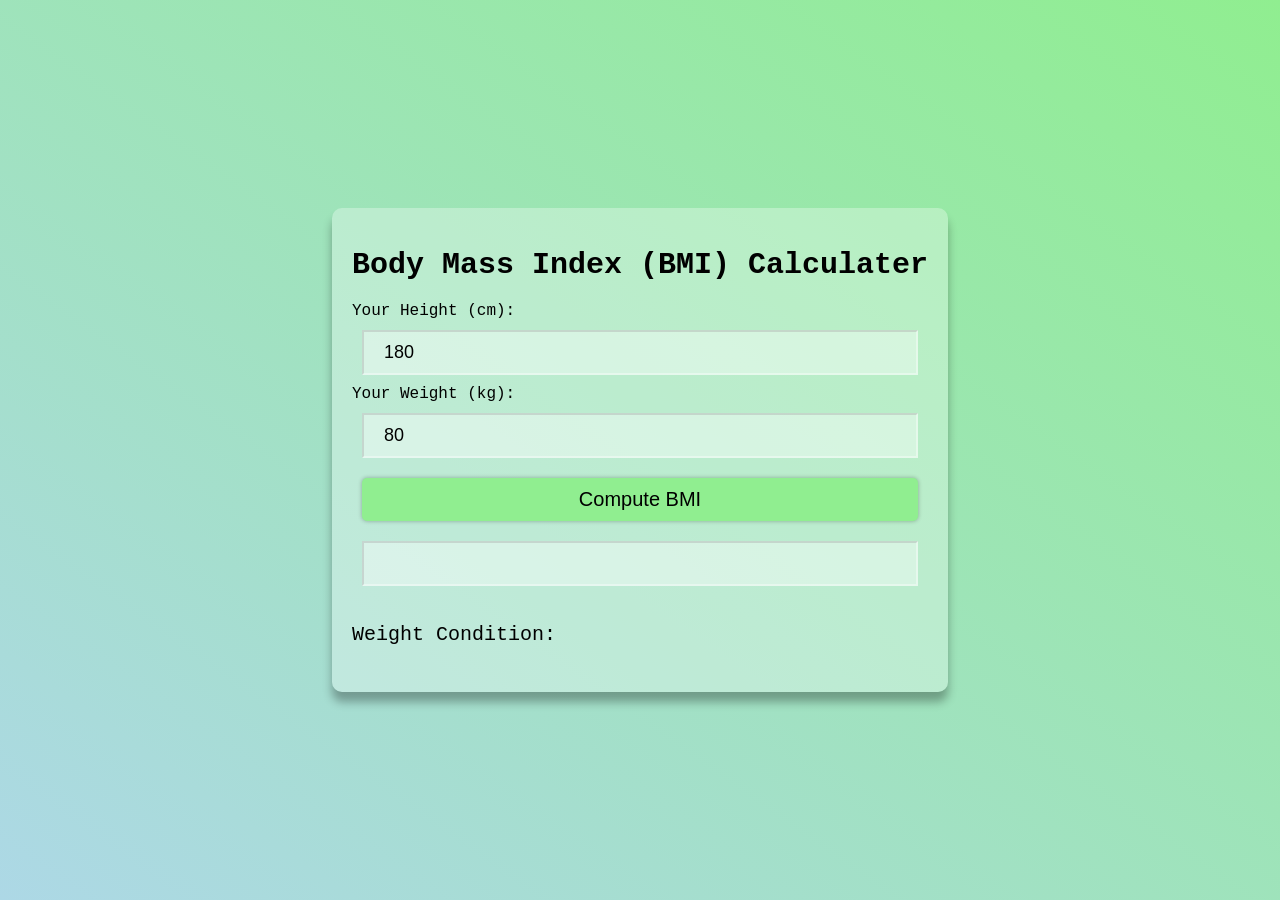
<file: Projects/BMI-Calculator/index.html>
<!DOCTYPE html>
<html lang="en">

<head>
    <meta charset="UTF-8">
    <meta name="viewport" content="width=device-width, initial-scale=1.0">
    <title>BMI Calculater</title>
    <link rel="icon" href="./bmi.png">

    <link rel="stylesheet" href="style.css">
</head>

<body>
    <div class="container">
        <h1 class="heading"> Body Mass Index (BMI) Calculater</h1>
        Your Height (cm):
        <input type="number" class="input" id="height" value="180" placeholder="Enter your height in cm">
        Your Weight (kg):
        <input type="number" class="input" id="weight" value="80" placeholder="Enter your weight in kg">
        <button class="btn" id="btn">Compute BMI</button>
        <input disabled type="text" class="input" id="bmi-result">
        <h4 class="info-text">Weight Condition:
            <span id="weight-condition"></span>
        </h4>
    </div>


    <script src="index.js"></script>
</body>

</html>
</file>
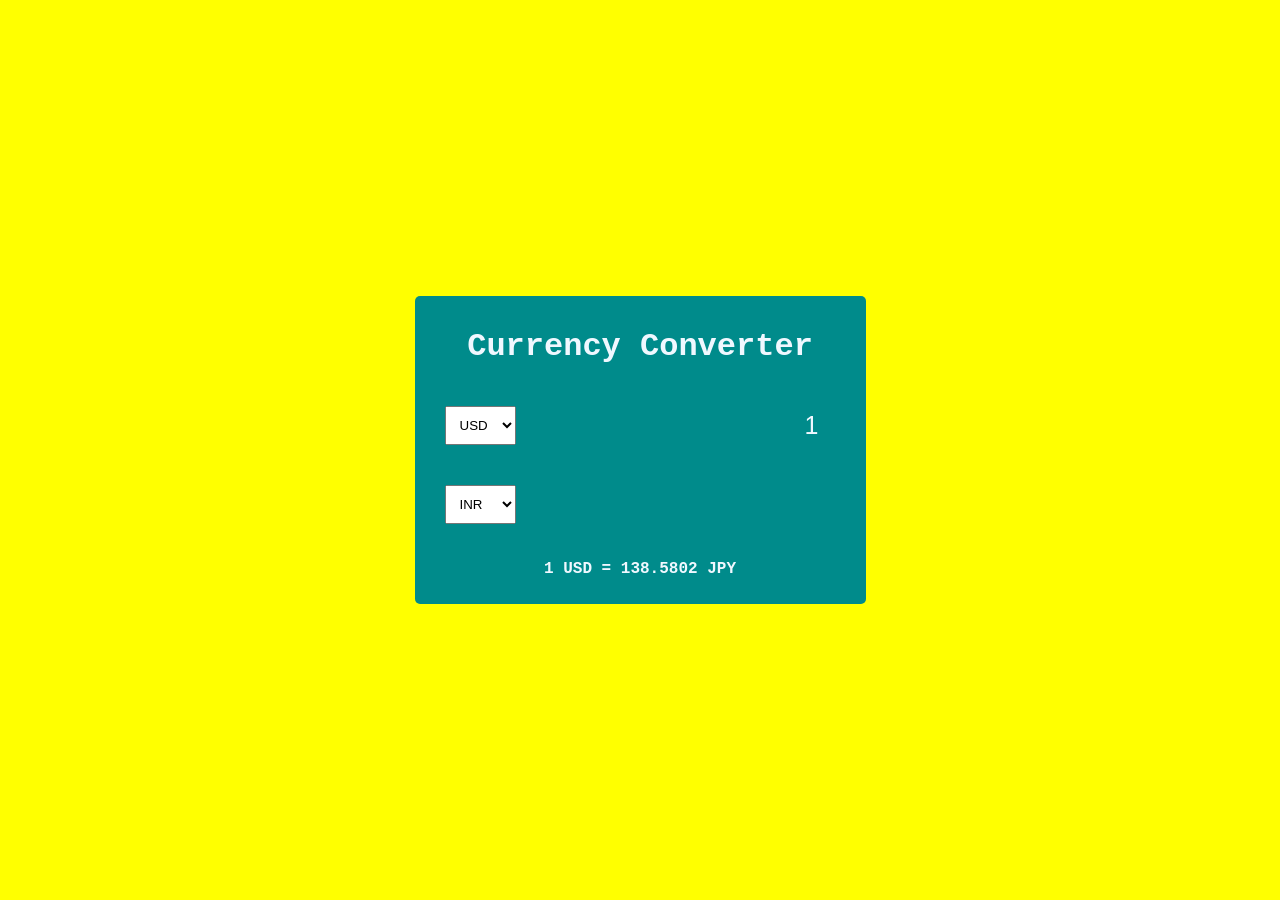
<file: Projects/Currency-Converter/index.html>
<!DOCTYPE html>
<html lang="en">

<head>
    <meta charset="UTF-8">
    <meta http-equiv="X-UA-Compatible" content="IE=edge">
    <meta name="viewport" content="width=device-width, initial-scale=1.0">
    <title>Currency Converter</title>
    <link rel="stylesheet" href="./style.css">
</head>

<body>
    <div class="container">
        <h1>Currency Converter</h1>
        <div class="currency-container">
            <select id="currency-first">
                <option value="AUD">AUD</option>
                <option value="CAD">CAD</option>
                <option value="EUR">EUR</option>
                <option value="GBR">GBR</option>
                <option value="INR">INR</option>
                <option value="JPY">JPY</option>
                <option value="USD" selected>USD</option>
            </select>
            <input type="number" id="worth-first" value="1" min="0">
        </div>
        <div class="currency-container">
            <select id="currency-second">
                <option value="AUD">AUD</option>
                <option value="CAD">CAD</option>
                <option value="EUR">EUR</option>
                <option value="GBR">GBR</option>
                <option value="INR" selected>INR</option>
                <option value="JPY">JPY</option>
                <option value="USD">USD</option>
            </select>
            <input type="number" id="worth-second" disabled>
        </div>
        <p class="exchange-rate" id="exchange-rate">1 USD = 138.5802 JPY</p>
    </div>
    <script src="./index.js"></script>
</body>

</html>
</file>
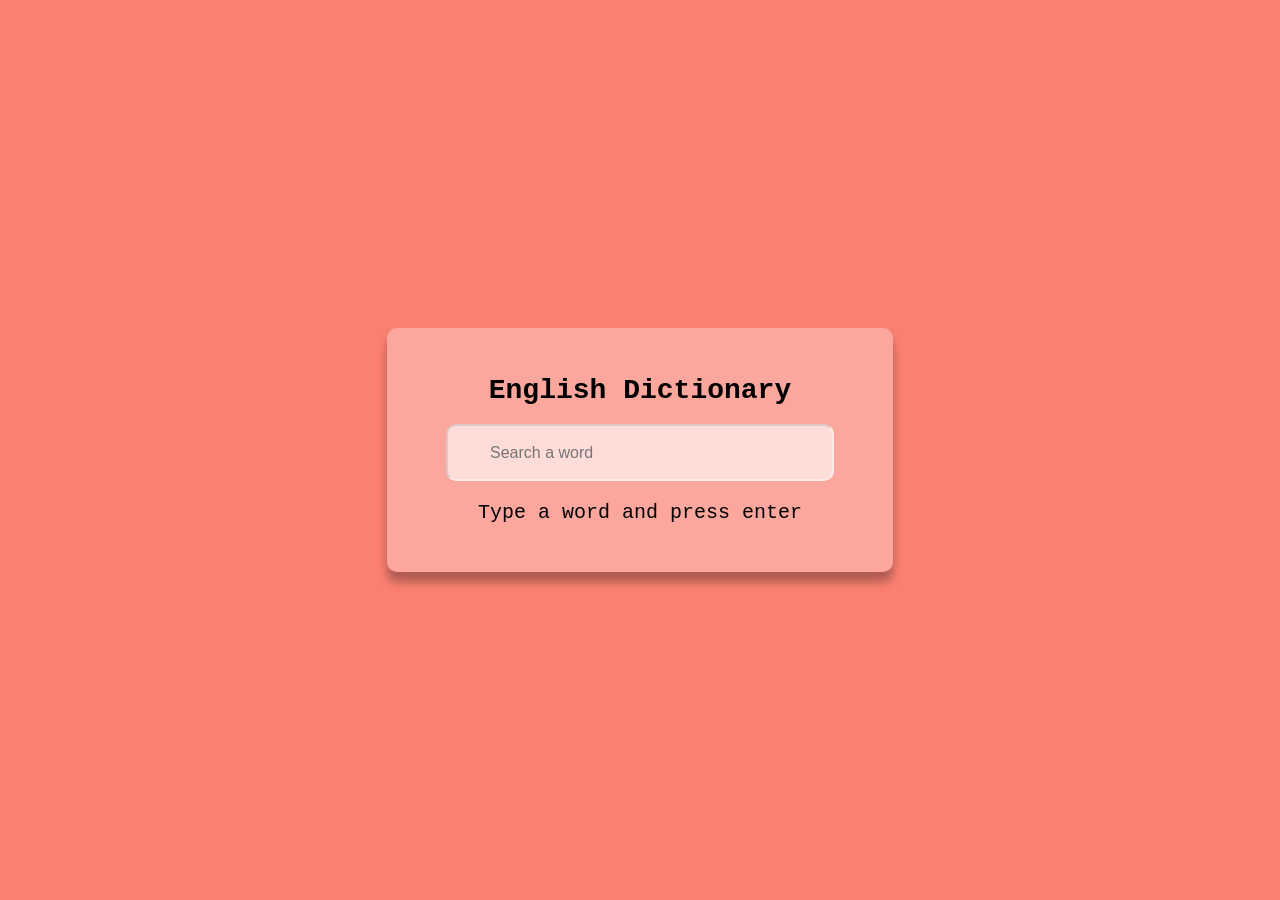
<file: Projects/English-Dictionary/index.html>
<!DOCTYPE html>
<html lang="en">

<head>
    <meta charset="UTF-8">
    <meta http-equiv="X-UA-Compatible" content="IE=Edge">
    <meta name="viewport" content="width=device-width, initial-scale=1.0">
    <link rel="icon" type="image/png" href="webpage-icon.png">
    <title>English Dictionary</title>
    <link rel="stylesheet" href="style.css">
</head>

<body>
    <div class="container">
        <h1 class="heading">English Dictionary</h1>
        <input placeholder="Search a word" type="text" class="input" id="input">
        <p class="info-text" id="info-text">Type a word and press enter</p>
        <div class="meaning-container" id="meaning-container">
            <p>Word Title: <span class="title" id="title">_____</span></p>
            <p>Word Meaning: <span class="meaning" id="meaning">_____</span></p>
        </div>
        <!-- NEW -->
        <button id="audio-btn" style="display:none;">🔊 Play Pronunciation</button>
        <audio id="audio-player"></audio>
    </div>
    </div>
    <script src="index.js"></script>
</body>

</html>
</file>
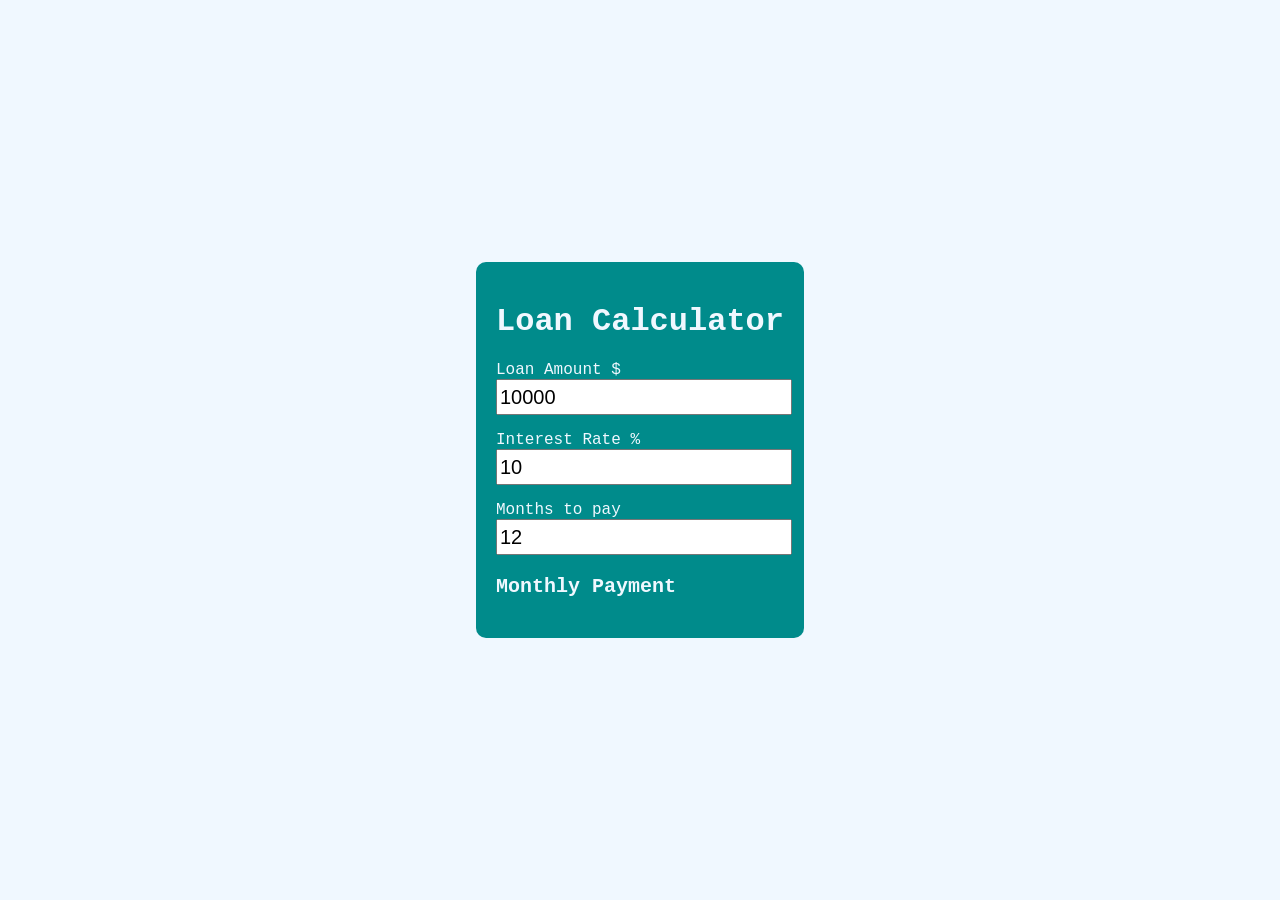
<file: Projects/Loan-Calculator/index.html>
<!DOCTYPE html>
<html lang="en">

<head>
    <meta charset="UTF-8">
    <meta name="viewport" content="width=device-width, initial-scale=1.0">
    <title>Loan Calculator</title>
    <link rel="stylesheet" href="./style.css">
</head>

<body>
    <div class="container">
        <h1>Loan Calculator</h1>
        <p>Loan Amount $
            <input class="input" onchange="calculateLoan()" type="number" id="loan-amount" min="1" max="500000"
                value="10000">
        </p>
        <p>Interest Rate %
            <input class="input" onchange="calculateLoan()" type="number" id="interest-rate" min="0" max="100"
                value="10" step=".1">
        </p>
        <p>Months to pay
            <input class="input" onchange="calculateLoan()" type="number" id="months-to-pay" min="6" max="48"
                value="12">
        </p>

        <p class="payment" id="payment">Monthly Payment</p>
    </div>
</body>
<script src="./index.js"></script>

</html>
</file>
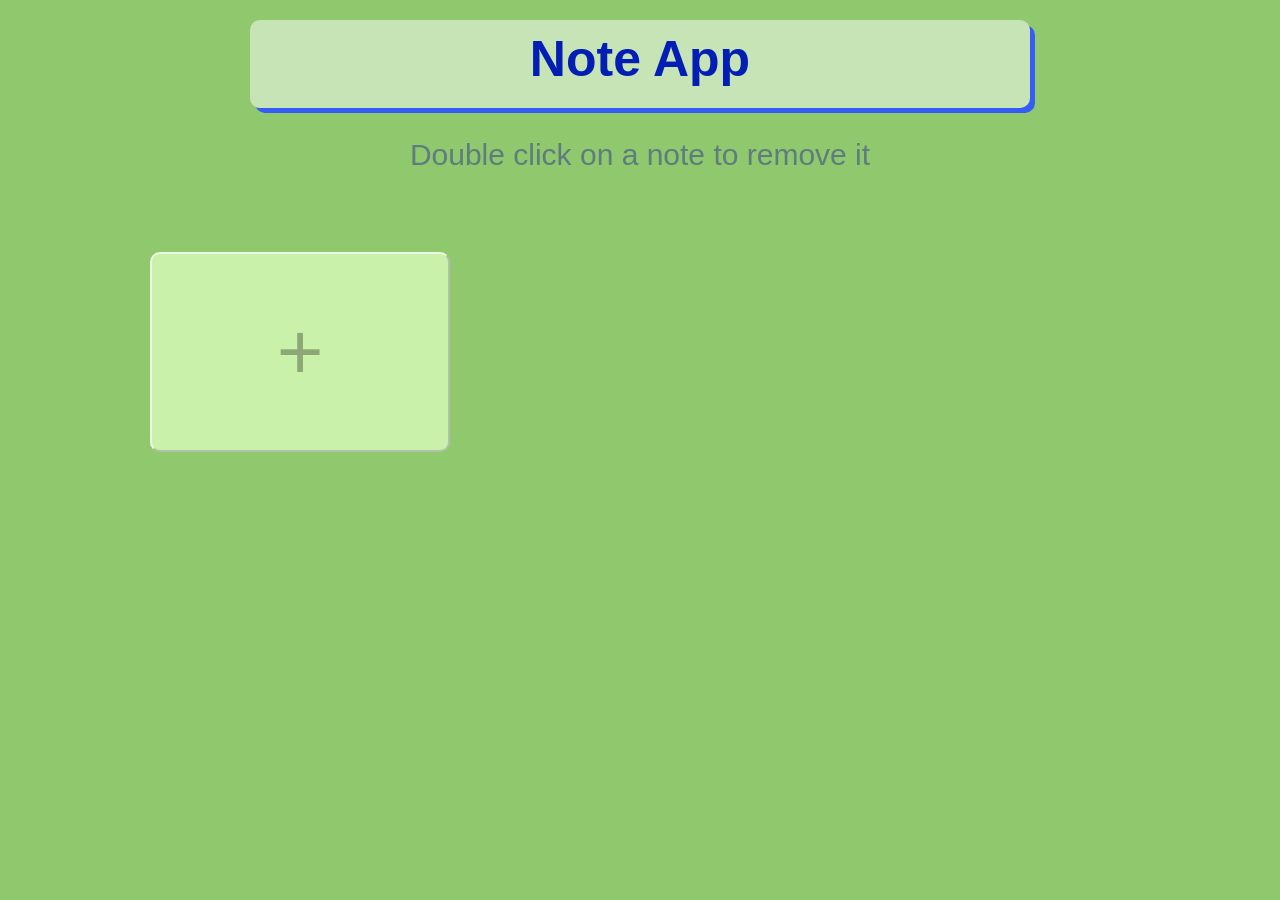
<file: Projects/Note-App/index.html>
<!DOCTYPE html>
<html lang="en">

<head>
    <meta charset="UTF-8">
    <meta name="viewport" content="width=device-width, initial-scale=1.0">
    <meta http-equiv="X-UA-Compatible" content="IE=edge">
    <title>Note App</title>

    <link rel="icon" href="./note-icon.png">
    <link rel="stylesheet" href="./style.css">
    <script src="./index.js" defer></script>
</head>

<body>
    <h1 class="heading">Note App</h1>
    <p class="info-text">Double click on a note to remove it</p>

    <div class="app" id="app">
        <button class="btn" id="btn" aria-label="Add note">+</button>
    </div>
</body>

</html>
</file>
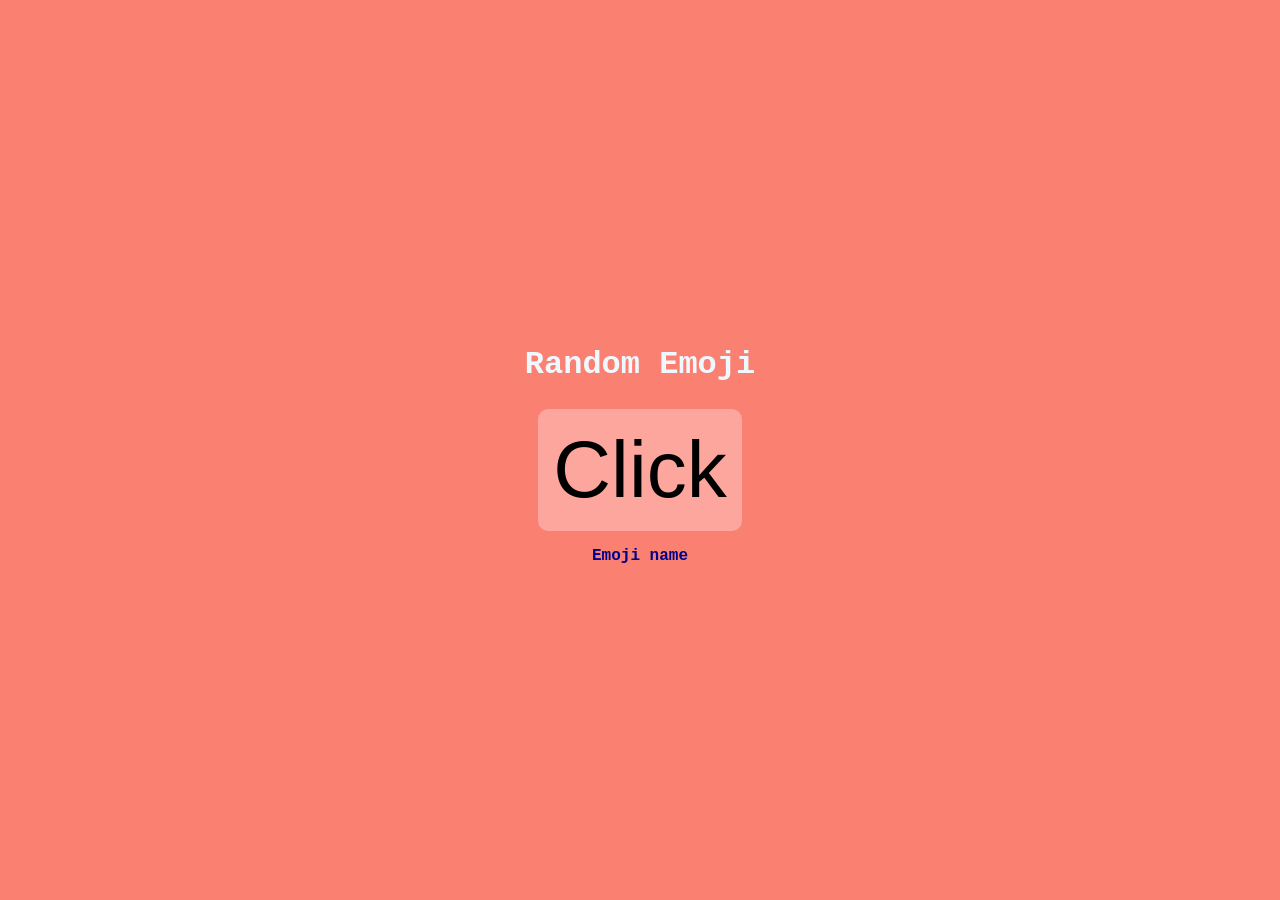
<file: Projects/Random-Emoji/index.html>
<!DOCTYPE html>
<html lang="en">

<head>
    <meta charset="UTF-8">
    <meta name="viewport" content="width=device-width, initial-scale=1.0">
    <title>Random Emoji</title>
    <link rel="stylesheet" href="./style.css">
</head>

<body>
    <h2>Random Emoji</h2>
    <div class="section">
        <button class="btn" id="btn">Click</button>
        <p class="emoji-name" id="emoji-name">Emoji name</p>
    </div>
</body>
<script src="./index.js"></script>

</html>
</file>
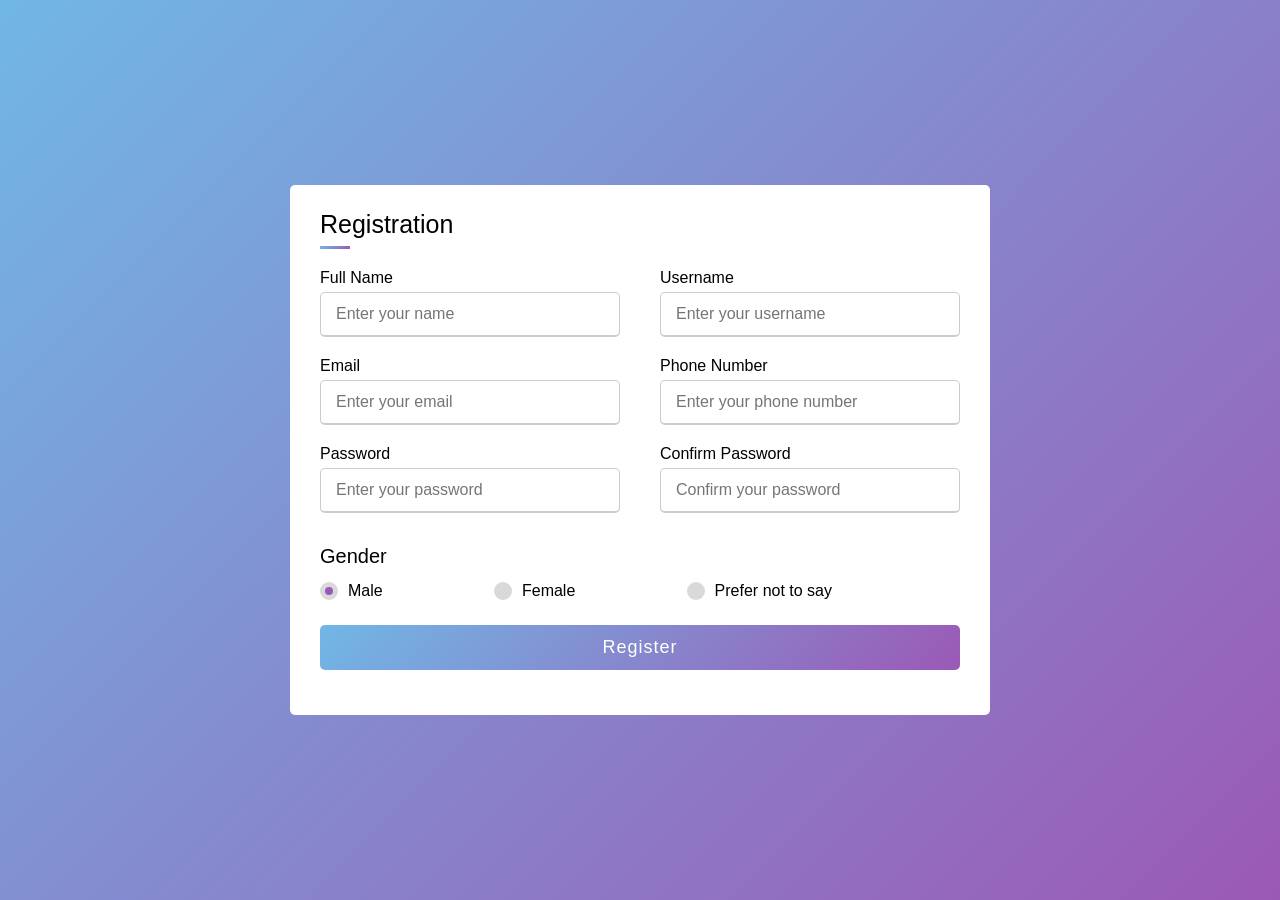
<file: Projects/Registration-Form/index.html>
<!DOCTYPE html>
<html lang="en" dir="ltr">

<head>
    <meta charset="UTF-8">
    <meta name="viewport" content="width=device-width, initial-scale=1.0">
    <title>Responsive Registration Form | Ahmed Hussain</title>
    <link rel="stylesheet" href="style.css">
</head>

<body>
    <div class="container">
        <div class="title">Registration</div>
        <form action="#">
            <div class="user-details">
                <div class="input-box">
                    <span class="details">Full Name</span>
                    <input type="text" placeholder="Enter your name" required>
                </div>
                <div class="input-box">
                    <span class="details">Username</span>
                    <input type="text" placeholder="Enter your username" required>
                </div>
                <div class="input-box">
                    <span class="details">Email</span>
                    <input type="email" placeholder="Enter your email" required>
                </div>
                <div class="input-box">
                    <span class="details">Phone Number</span>
                    <input type="tel" placeholder="Enter your phone number" required>
                </div>
                <div class="input-box">
                    <span class="details">Password</span>
                    <input type="password" placeholder="Enter your password" required>
                </div>
                <div class="input-box">
                    <span class="details">Confirm Password</span>
                    <input type="password" placeholder="Confirm your password" required>
                </div>
            </div>

            <div class="gender-details">
                <span class="gender-title">Gender</span>

                <input type="radio" name="gender" id="dot-1" checked>
                <input type="radio" name="gender" id="dot-2">
                <input type="radio" name="gender" id="dot-3">

                <div class="category">
                    <label for="dot-1">
                        <span class="dot one"></span>
                        <span class="gender">Male</span>
                    </label>
                    <label for="dot-2">
                        <span class="dot two"></span>
                        <span class="gender">Female</span>
                    </label>
                    <label for="dot-3">
                        <span class="dot three"></span>
                        <span class="gender">Prefer not to say</span>
                    </label>
                </div>
            </div>

            <div class="button">
                <input type="submit" value="Register">
            </div>
        </form>
    </div>
</body>

</html>
</file>
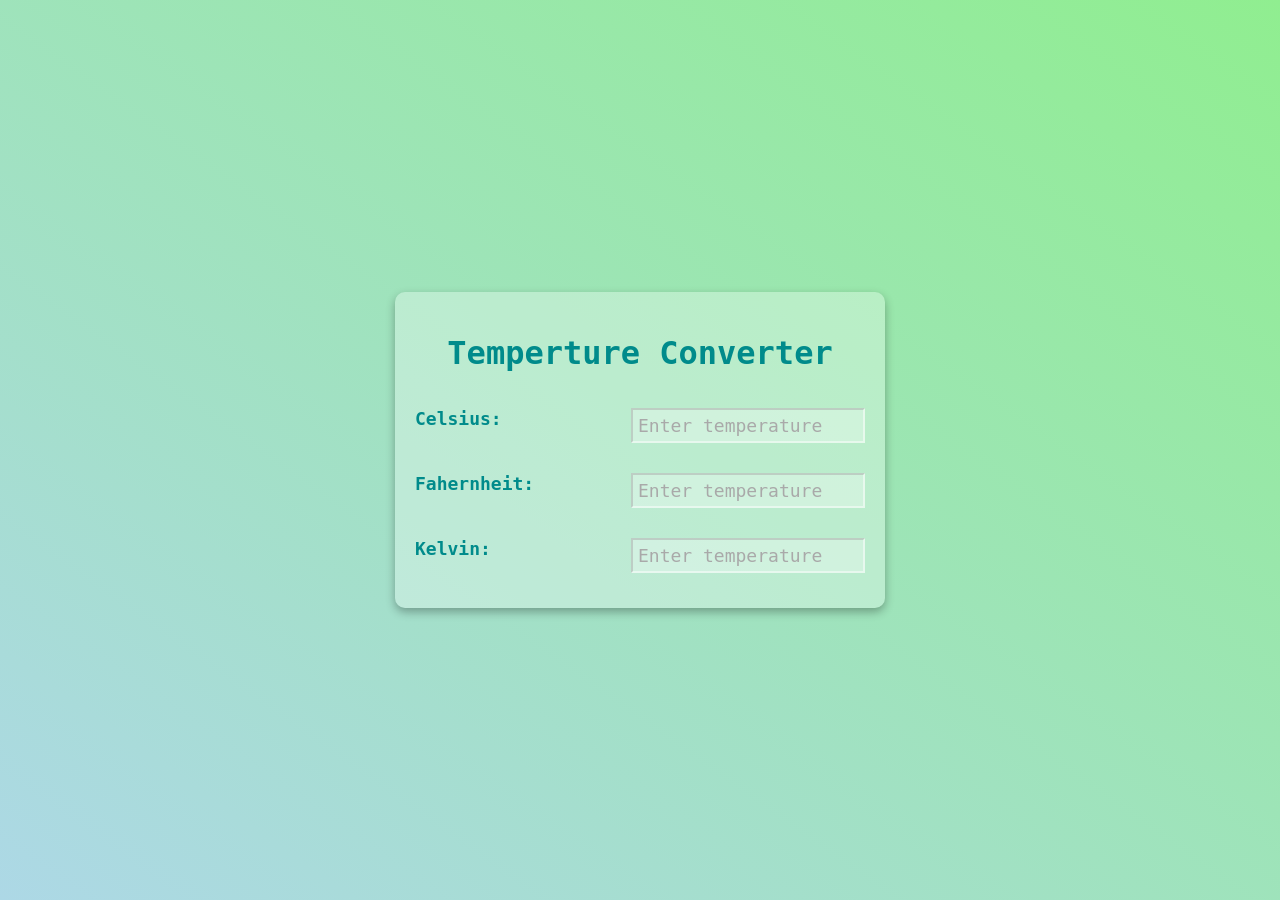
<file: Projects/Temperature-Converter/index.html>
<!DOCTYPE html>
<html lang="en">

<head>
    <meta charset="UTF-8">
    <meta name="viewport" content="width=device-width, initial-scale=1.0">
    <title>Temperature Converter</title>
    <link rel="stylesheet" href="./style.css">
</head>

<body>
    <div class="container">
        <h1 class="heading">Temperture Converter</h1>
        <div class="temp-container">
            <label for="celsius">Celsius:</label>
            <input onchange="computeTemp(event)" type="number" name="celsius" id="celsius"
                placeholder="Enter temperature" class="input">
        </div>
        <div class="temp-container">
            <label for="fahernheit">Fahernheit:</label>
            <input onchange="computeTemp(event)" type="number" name="fahrenhit" id="fahrenheit"
                placeholder="Enter temperature" class="input">
        </div>
        <div class="temp-container">
            <label for="celsius">Kelvin:</label>
            <input onchange="computeTemp(event)" type="number" name="kelvin" id="kelvin" placeholder="Enter temperature"
                class="input">
        </div>
    </div>

    <script src="index.js"></script>
</body>

</html>
</file>
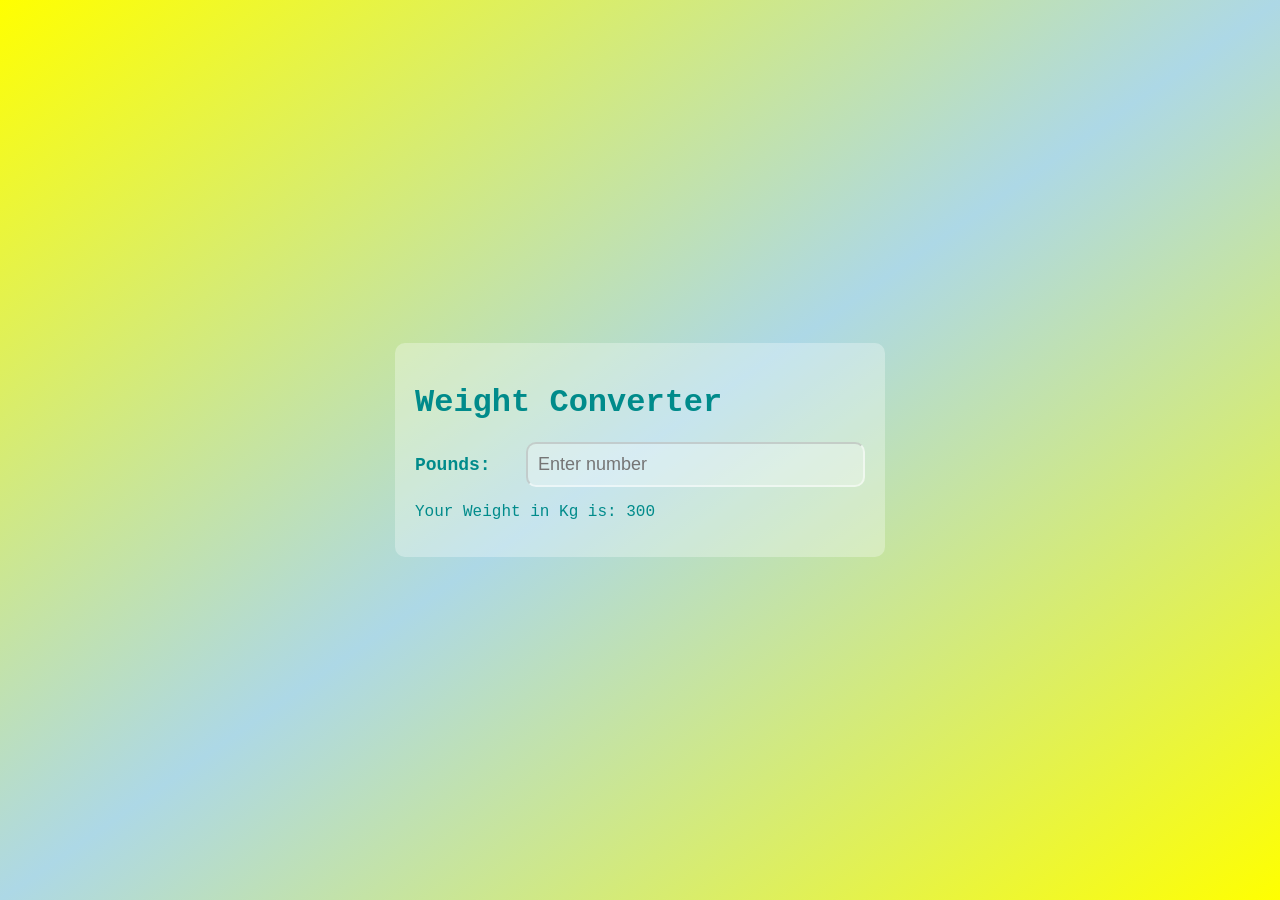
<file: Projects/Weight-Converter/index.html>
<!DOCTYPE html>
<html lang="en">

<head>
    <meta charset="UTF-8">
    <meta name="viewport" content="width=device-width, initial-scale=1.0">
    <title>Weight Converter</title>
    <link rel="stylesheet" href="./style.css">
</head>

<body>
    <div class="container">
        <h1 class="heading">Weight Converter</h1>
        <div class="input-container">
            <label for="pounds">Pounds:</label>
            <input type="number" id="input" class="input" step=".1" placeholder="Enter number">
        </div>
        <p>Your Weight in Kg is: <span id="result">300</span></p>
        <p class="error" id="error"></p>
    </div>
    <script src="./index.js"></script>
</body>

</html>
</file>
<file: Projects/BMI-Calculator/style.css>
body {
    margin: 0;
    background: linear-gradient(to left bottom, lightgreen, lightblue);
    display: flex;
    min-height: 100vh;
    justify-content: center;
    align-items: center;
    font-family: 'Courier New', Courier, monospace;
}

.container {
    background-color: rgba(255, 255, 255, .3);
    padding: 20px;
    display: flex;
    flex-direction: column;
    border-radius: 10px;
    box-shadow: 0 10px 10px rgba(0, 0, 0, .3);
    margin: 5px;
}

.heading {
    font-size: 30px;
}

.input {
    padding: 10px 20px;
    font-size: 18px;
    background-color: rgba(255, 255, 255, .4);
    border-color: rgba(255, 255, 255, .4);
    margin: 10px;
}

.btn {
    background-color: lightgreen;
    border: none;
    padding: 10px 20px;
    border-radius: 5px;
    margin: 10px;
    font-size: 20px;
    box-shadow: 0 0 4px rgba(0, 0, 0, .3);
    cursor: pointer;
}

.btn:hover {
    box-shadow: 0 0 8px rgba(0, 0, 0, .3);
    transition: all 300ms ease;
}

.info-text {
    font-size: 20px;
    font-weight: 500;
}
</file>
<file: Projects/Currency-Converter/style.css>
body {
    background-color: yellow;
    display: flex;
    height: 100vh;
    justify-content: center;
    align-items: center;
    font-family: 'Courier New', Courier, monospace;
    margin: 0%;
    padding: 0%;
}

.container {
    background-color: darkcyan;
    color: aliceblue;
    padding: 10px;
    border-radius: 5px;
    text-align: center;
}

.currency-container {
    padding: 20px;
    display: flex;
    justify-content: space-between;
}

.currency-container select {
    padding: 10px;
}

.currency-container input {
    border: 0;
    background: transparent;
    font-size: 25px;
    text-align: right;
    color: aliceblue;
}


.exchange-rate {
    font-size: 16px;
    font-weight: 600;
}


select:focus,
input:focus {
    outline: 0;
}
</file>
<file: Projects/English-Dictionary/style.css>
body {
    margin: 0;
    display: flex;
    min-height: 100vh;
    justify-content: center;
    align-items: center;
    background-color: salmon;
    font-family: 'Courier New', Courier, monospace;
}

.container {
    background-color: rgb(255, 255, 255, 0.3);
    padding: 28px;
    border-radius: 10px;
    box-shadow: 0 10px 10px rgba(0, 0, 0, 0.3);
    width: 90%;
    margin: 10px;
    max-width: 450px;
    text-align: center;
    font-size: 20px;
    font-weight: 500;
}

.heading {
    font-size: 28px;
}

.input {
    height: 53px;
    width: 300px;
    background-color: rgb(255, 255, 255, .6);
    border-color: rgb(255, 255, 255, .4);
    font-size: 16px;
    padding: 0 42px;
    border-radius: 10px;

}

.meaning-container {
    display: none;
}
</file>
<file: Projects/Loan-Calculator/style.css>
body {
    margin: 0;
    padding: 0;
    background-color: aliceblue;
    min-height: 100vh;
    display: flex;
    justify-content: center;
    align-items: center;
    flex-direction: column;
    font-family: 'Courier New', Courier, monospace;

}

.container {
    background-color: darkcyan;
    color: aliceblue;
    padding: 20px;
    border-radius: 10px;

}


input {
    width: 100%;
    font-size: 20px;
    height: 30px;
}

.payment {
    font-weight: 600;
    font-size: 20px;
}
</file>
<file: Projects/Note-App/style.css>
body {
    margin: 0;
    background-color: rgba(117, 188, 73, 0.8);
    font-family: 'Franklin Gothic Medium', 'Arial Narrow', Arial, sans-serif;
}

.heading {
    color: rgb(3, 30, 180);
    text-align: center;
    padding-top: 10px;
    font-size: 50px;
    background-color: rgba(255, 255, 255, .5);

    margin: 20px 250px;
    padding-left: 5px;
    padding-right: 5px;
    padding-bottom: 20px;
    align-items: center;
    border-radius: 10px;
    box-shadow: 5px 5px rgb(53, 92, 246);

}

.info-text {
    color: rgb(23, 11, 155);
    text-align: center;
    font-size: 30px;
    opacity: 0.4;
}

.app {
    display: grid;
    grid-template-columns: repeat(auto-fill, 300px);
    gap: 40px;
    justify-content: center;
    padding: 50px;
}

.note::placeholder {
    color: rgb(11, 15, 11);
    font-style: italic;
    font-family: 'Franklin Gothic Medium', 'Arial Narrow', Arial, sans-serif;
    font-size: medium;
    opacity: 0.3;
}

.note {
    padding: 17px;
    border-radius: 15px;
    resize: none;
    box-shadow: 5px 5px 5px rgb(84, 75, 223);
    font-size: 18px;
    height: 200px;
    color: rgb(1, 1, 105);
    border: none;
    outline: none;
    background-color: rgba(255, 255, 255, .5);
    box-sizing: border-box;
}

.note:hover,
.note:focus {
    box-shadow: 0 0 20px rgba(247, 227, 0, 0.763);
    transition: all 300ms ease;
}

.btn {
    height: 200px;
    border-color: rgba(251, 255, 254, 0.7);
    border-radius: 10px;
    background-color: rgba(209, 245, 176, 0.902);
    font-size: 80px;
    font-weight: 900px;
    color: rgba(0, 0, 0, 0.3);
    cursor: pointer;
}

.btn:hover {
    background: rgba(255, 255, 255, 0.687);
    color: rgba(0, 0, 0, 0.6);
    transition: all 300 ease;
}
</file>
<file: Projects/Random-Emoji/style.css>
body {
    padding: 0;
    margin: 0;
    background-color: salmon;
    display: flex;
    flex-direction: column;
    height: 100vh;
    justify-content: center;
    align-items: center;
    font-family: 'Courier New', Courier, monospace;
}


h2 {
    font-size: 2rem;
    color: aliceblue;
}

.section {
    text-align: center;
}


.btn {
    font-size: 5rem;
    border: none;
    background-color: rgba(255, 255, 255, 0.3);
    border-radius: 10px;
    padding: 15px;
    filter: grayscale();
    transition: filter 2s ease-in-out;
    cursor: pointer;
}

.btn:hover {
    filter: grayscale(0);
}

.emoji-name {
    font-weight: 600;
    color: darkblue;
}
</file>
<file: Projects/Registration-Form/style.css>
* {
    margin: 0;
    padding: 0;
    box-sizing: border-box;
    font-family: 'Franklin Gothic Medium', 'Arial Narrow', Arial, sans-serif;
}

body {
    display: flex;
    min-height: 100vh;
    justify-content: center;
    align-items: center;
    padding: 10px;
    background: linear-gradient(135deg, #71b7e6, #9b59b6);
}

.container {
    max-width: 700px;
    width: 100%;
    background: #fff;
    padding: 25px 30px;
    border-radius: 5px;
}

.container .title {
    font-size: 25px;
    font-weight: 500;
    position: relative;
    padding-bottom: 10px;
}

.container .title::before {
    content: '';
    position: absolute;
    left: 0;
    bottom: 0;
    height: 3px;
    width: 30px;
    background: linear-gradient(135deg, #71b7e6, #9b59b6);
}

.container form .user-details {
    display: flex;
    flex-wrap: wrap;
    justify-content: space-between;
    margin: 20px 0 12px 0;
}

form .user-details .input-box {
    margin-bottom: 20px;
    width: calc(100% / 2 - 20px);
}

.user-details .input-box .details {
    display: block;
    font-weight: 500;
    margin-bottom: 5px;
}

.user-details .input-box input {
    height: 45px;
    width: 100%;
    outline: none;
    border-radius: 5px;
    border: 1px solid #ccc;
    padding-left: 15px;
    font-size: 16px;
    border-bottom-width: 2px;
    transition: all 0.3s ease;
}

.user-details .input-box input:focus,
.user-details .input-box input:valid {
    border-color: #9b59b6;
}

form .gender-details .gender-title {
    font-size: 20px;
    font-weight: 500;
}

form .gender-details .category {
    display: flex;
    width: 80%;
    margin: 14px 0 25px 0;
    justify-content: space-between;
}

.gender-details .category label {
    display: flex;
    align-items: center;
    cursor: pointer;
}

.gender-details .category .dot {
    height: 18px;
    width: 18px;
    background: #d9d9d9;
    border-radius: 50%;
    margin-right: 10px;
    border: 5px solid transparent;
    transition: all 0.3s ease;
}

#dot-1:checked~.category label .one,
#dot-2:checked~.category label .two,
#dot-3:checked~.category label .three {
    border-color: #d9d9d9;
    background: #9b59b6;
}

form input[type="radio"] {
    display: none;
}

form .button {
    height: 45px;
    margin: 20px 0;
}

form .button input {
    height: 100%;
    width: 100%;
    outline: none;
    color: #fff;
    border: none;
    font-size: 18px;
    font-weight: 500;
    border-radius: 5px;
    letter-spacing: 1px;
    background: linear-gradient(135deg, #71b7e6, #9b59b6);
    cursor: pointer;
}

form .button input:hover {
    background: linear-gradient(-135deg, #71b7e6, #9b59b6);
}

@media (max-width: 584px) {
    .container {
        max-width: 100%;
    }

    form .user-details .input-box {
        margin-bottom: 15px;
        width: 100%;
    }

    form .gender-details .category {
        width: 100%;
    }

    .container form .user-details {
        max-height: 300px;
        overflow-y: auto;
    }

    .user-details::-webkit-scrollbar {
        width: 0;
    }
}
</file>
<file: Projects/Temperature-Converter/style.css>
body {
    margin: 0;
    background: linear-gradient(to left bottom, lightgreen, lightblue);
    min-height: 100vh;
    display: flex;
    justify-content: center;
    align-items: center;
    font-family: monospace;
    color: darkcyan;
}

.container {
    background: rgba(255, 255, 255, .3);
    padding: 20px;
    box-shadow: 0 4px 10px rgba(0, 0, 0, .3);
    border-radius: 10px;
    width: 85%;
    max-width: 450px;
    min-width: 350px;
    display: flex;
    flex-direction: column;
    align-items: center;
}

.heading {
    font-size: 32px;
}

.temp-container {
    width: 100%;
    padding: 15px;
    font-weight: bold;
    font-size: 18px;
}

.input {
    width: 220px;
    font-family: monospace;
    padding: 5px;
    float: right;
    outline: none;
    background: rgba(255, 255, 255, .3);
    border-color: rgba(255, 255, 255, .5);
    color: darkgreen;
    font-size: 18px;
}

.input::placeholder {
    color: darkgray;
}
</file>
<file: Projects/Weight-Converter/style.css>
body {
     margin: 0;
     background: linear-gradient(to left top, yellow, lightblue, yellow);
     min-height: 100vh;
     display: flex;
     justify-content: center;
     align-items: center;
     font-family: 'Courier New', Courier, monospace;
     color: darkcyan;
 }

 .container {
     background-color: rgba(255, 255, 255, 0.3);
     padding: 20px;
     box-shadow: 0 4px 10px rgba(0, 0, 0, 0, 0.6);
     border-radius: 10px;
     width: 85%;
     max-width: 450px;
 }

 .input-container {
     display: flex;
     justify-content: space-between;
     align-items: center;
     font-size: 18px;
     font-weight: 700;
 }

 .input {
     padding: 10px;
     width: 70%;
     background: rgba(255, 255, 255, 0.3);
     border-color: rgba(255, 255, 255, 0.5);
     font-size: 18px;
     border-radius: 10px;
     color: darkgreen;
     outline: none;
 }

 .error {
     color: red;
 }
</file>
